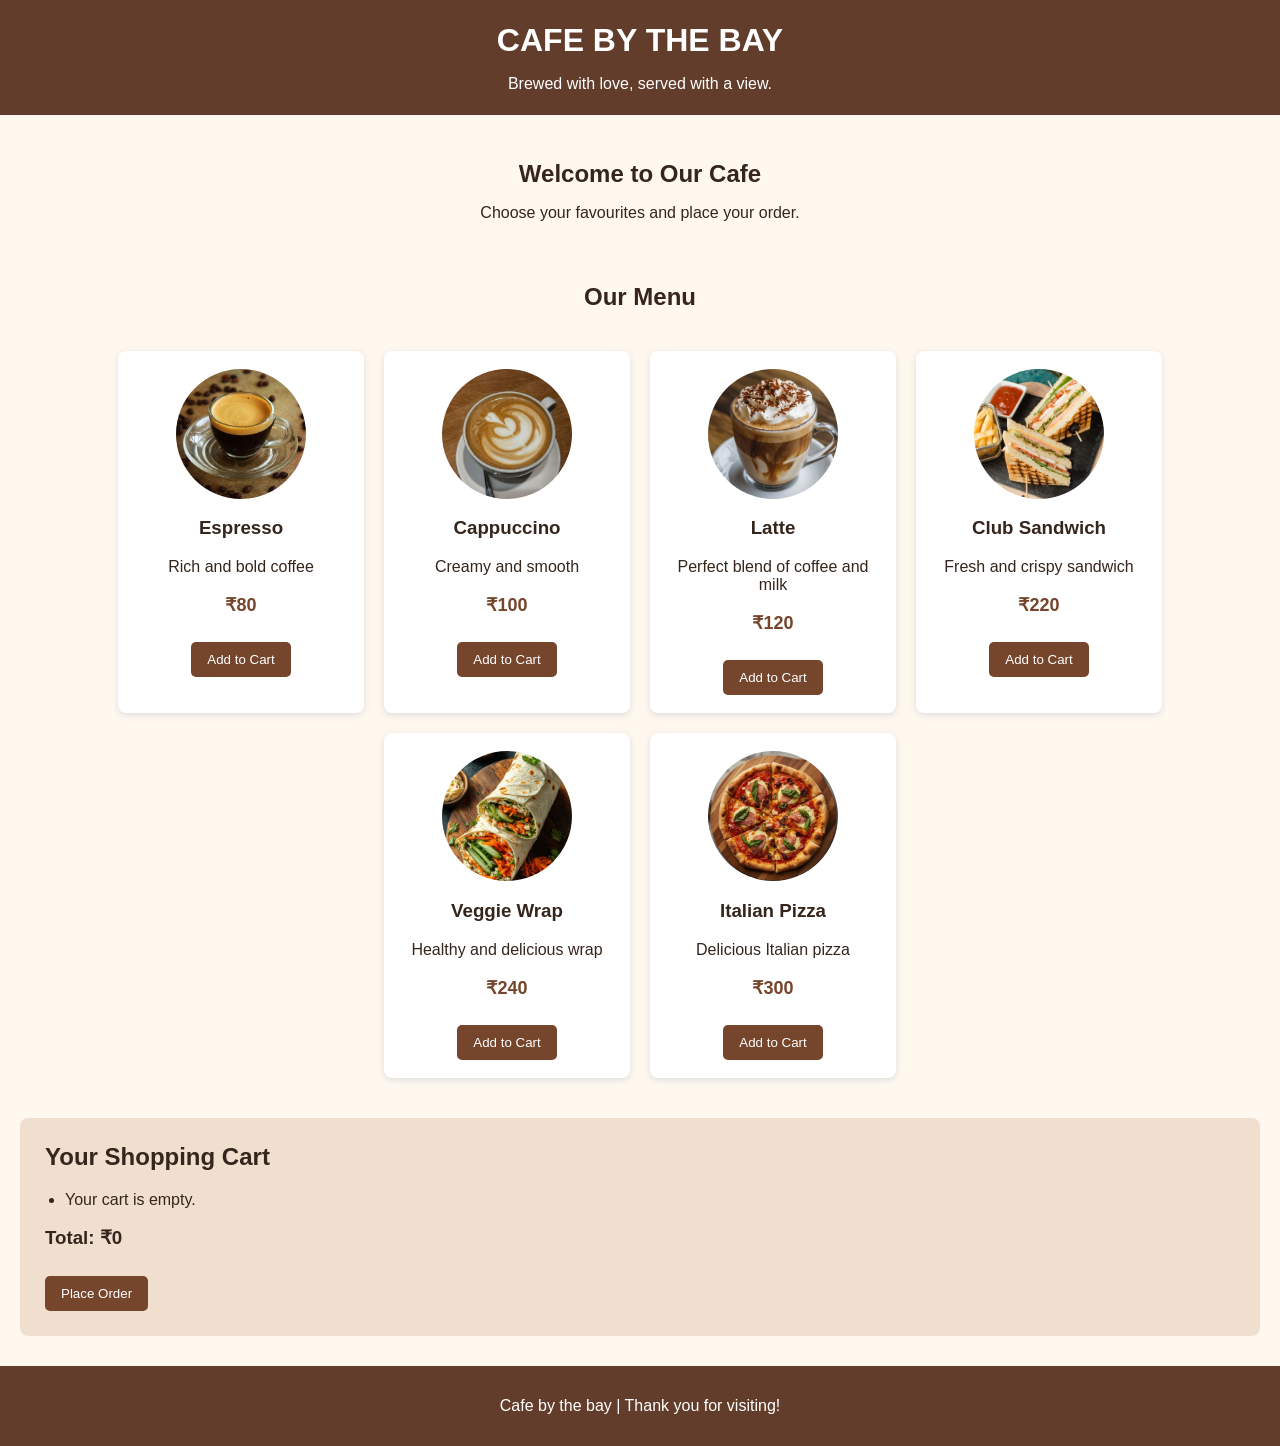
<file: aka.html>
<!doctype html>
<html lang="en">
  <head>
    <meta charset="UTF-8" />
    <meta name="viewport" content="width=device-width, initial-scale=1.0" />
    <title>CAFE BY THE BAY</title>
    <link rel="stylesheet" href="aka.css" />
  </head>
  <body>
    <header>
      <h1>CAFE BY THE BAY</h1>
      <p>Brewed with love, served with a view.</p>
    </header>
    <section class="welcome" id="home">
      <h2>Welcome to Our Cafe</h2>
      <p>Choose your favourites and place your order.</p>
    </section>
    <section id="menu">
      <h2 style="text-align: center">Our Menu</h2>

      <div class="menu">
        <div class="item">
          <img src="images/espresso.jpeg.jpeg" />
          <h3>Espresso</h3>
         <p>Rich and bold coffee</p>
          <p class="price">₹80</p>
          <button onclick="addToCart('Espresso', 80)">Add to Cart</button>
        </div>
        <div class="item">
          <img src="images/capaccineo.jpeg.jpeg" />
          <h3>Cappuccino</h3>
          <p>Creamy and smooth</p>
          <p class="price">₹100</p>
          <button onclick="addToCart('Cappuccino', 100)">Add to Cart</button>
        </div>
        <div class="item">
          <img src="images/latte.jpeg.jpeg" />
          <h3>Latte</h3>
          <p>Perfect blend of coffee and milk</p>
          <p class="price">₹120</p>
          <button onclick="addToCart('Latte', 120)">Add to Cart</button>
        </div>
        <div class="item">
          <img src="images/club sandwich.jpeg.jpeg" />
          <h3>Club Sandwich</h3>
          <p>Fresh and crispy sandwich</p>
          <p class="price">₹220</p>
          <button onclick="addToCart('Club Sandwich', 220)">Add to Cart</button>
        </div>
        <div class="item">
          <img src="images/wrap.jpeg.jpeg" />
          <h3>Veggie Wrap</h3>
          <p>Healthy and delicious wrap</p>
          <p class="price">₹240</p>
          <button onclick="addToCart('Veggie Wrap', 240)">Add to Cart</button>
        </div>
        <div class="item">
          <img src="images/pizza.jpeg.jpeg" />
          <h3>Italian Pizza</h3>
          <p>Delicious Italian pizza</p>
          <p class="price">₹300</p>
          <button onclick="addToCart('Italian Pizza', 300)">Add to Cart</button>
        </div>
      </div>
    </section>
    <section class="cart" id="cart">
      <h2>Your Shopping Cart</h2>

      <ul id="cart-items">
        <li>Your cart is empty.</li>
      </ul>

      <h3>Total: ₹<span id="total">0</span></h3>

      <button onclick="placeOrder()">Place Order</button>
    </section>
     <footer>
        <p>Cafe by the bay | Thank you for visiting!</p>
    </footer>
     <script src="aka.js"></script>
  </body>
</html>
</file>
<file: aka.css>
body {
            margin: 0;
            font-family: Arial, sans-serif;
            background-color: #fff8ef;
            color: #35251c;
        }
        header {
            background-color: #633d2b;
            color: white;
            text-align: center;
            padding: 22px;
        }
        header h1 {
            margin: 0;
            font-size: 32px;
        }

        header p {
            margin-bottom: 0;
        }
         .welcome {
            text-align: center;
            padding: 25px 15px;
        }

        .welcome h2 {
            margin-bottom: 8px;
        }
button {
            background-color: #75452c;
            color: white;
            border: none;
            padding: 10px 16px;
            border-radius: 5px;
            cursor: pointer;
            margin-top: 8px;
        }
        button:hover {
            background-color: #4d2d1d;
        }
        .item img{
            width: 130px;
            height: 130px;
            min-width: 130px;
            border-radius:50%;
            object-fit: cover;
            display: block;
            margin: 0 auto 10px;
        }
        .menu {
            display: flex;
            flex-wrap: wrap;
            justify-content: center;
            gap: 20px;
            padding: 20px;
        }
         .item {
            background-color: white;
            width: 210px;
            padding: 18px;
            border-radius: 8px;
            text-align: center;
            box-shadow: 0 2px 7px #ddd;
        }
.price {
            color: #75452c;
            font-weight: bold;
            font-size: 18px;
        }
         footer {
            background-color: #633d2b;
            color: white;
            text-align: center;
            padding: 15px;
            margin-top: 30px;
        }
         .cart {
            background-color: #f0dfcf;
            padding: 25px;
            margin: 20px;
            border-radius: 8px;
        }

        .cart h2 {
            margin-top: 0;
        }

        #cart-items {
            padding-left: 20px;
        }

        .remove-btn {
            padding: 4px 8px;
            margin: 0 5px;
            background-color: #9b4336;
        }
</file>
<file: cafe.css>
body {
            margin: 0;
            font-family: Arial, sans-serif;
            background-color: #fff8ef;
            color: #35251c;
        }
        header {
            background-color: #633d2b;
            color: white;
            text-align: center;
            padding: 22px;
        }
        header h1 {
            margin: 0;
            font-size: 32px;
        }

        header p {
            margin-bottom: 0;
        }
         .welcome {
            text-align: center;
            padding: 25px 15px;
        }

        .welcome h2 {
            margin-bottom: 8px;
        }
button {
            background-color: #75452c;
            color: white;
            border: none;
            padding: 10px 16px;
            border-radius: 5px;
            cursor: pointer;
            margin-top: 8px;
        }
        button:hover {
            background-color: #4d2d1d;
        }
        .item img{
            width: 130px;
            height: 130px;
            min-width: 130px;
            border-radius:50%;
            object-fit: cover;
            display: block;
            margin: 0 auto 10px;
        }
        .menu {
            display: flex;
            flex-wrap: wrap;
            justify-content: center;
            gap: 20px;
            padding: 20px;
        }
         .item {
            background-color: white;
            width: 210px;
            padding: 18px;
            border-radius: 8px;
            text-align: center;
            box-shadow: 0 2px 7px #ddd;
        }
.price {
            color: #75452c;
            font-weight: bold;
            font-size: 18px;
        }
         footer {
            background-color: #633d2b;
            color: white;
            text-align: center;
            padding: 15px;
            margin-top: 30px;
        }
         .cart {
            background-color: #f0dfcf;
            padding: 25px;
            margin: 20px;
            border-radius: 8px;
        }

        .cart h2 {
            margin-top: 0;
        }

        #cart-items {
            padding-left: 20px;
        }

        .remove-btn {
            padding: 4px 8px;
            margin: 0 5px;
            background-color: #9b4336;
        }
</file>
